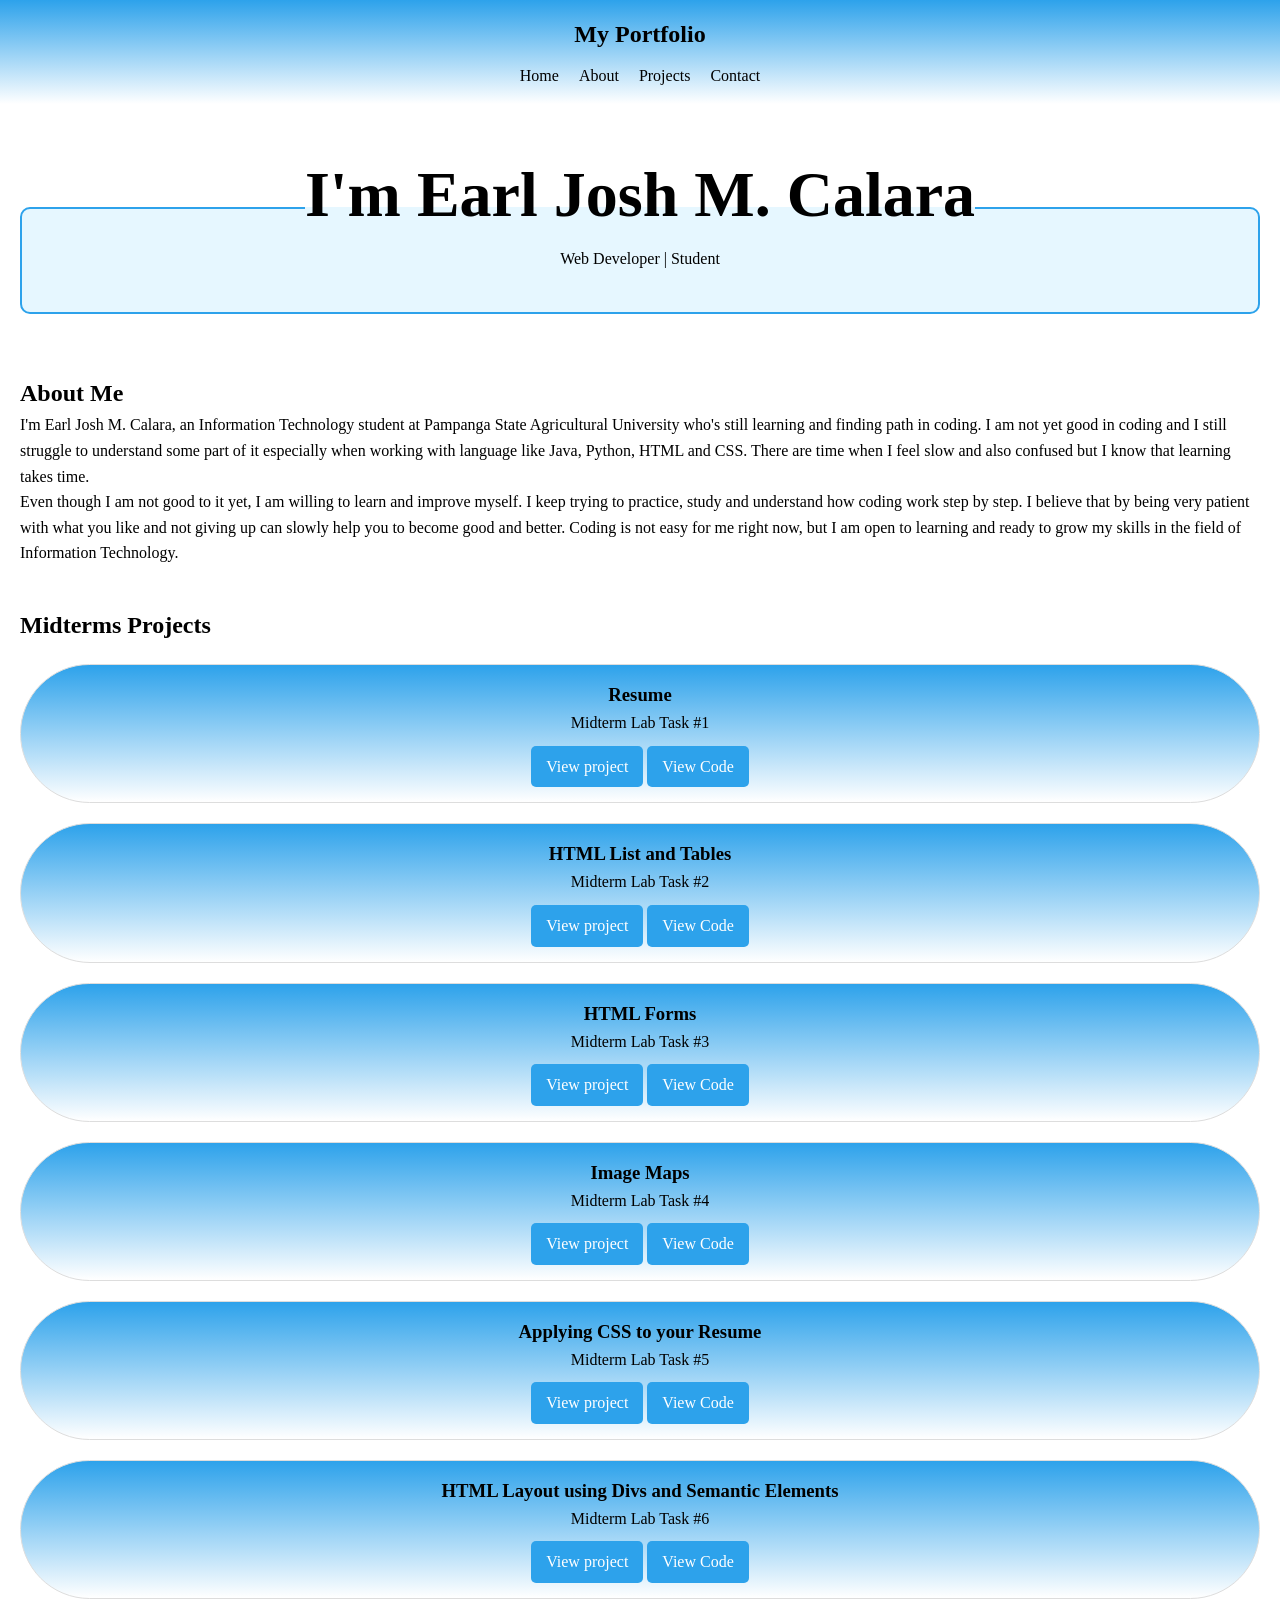
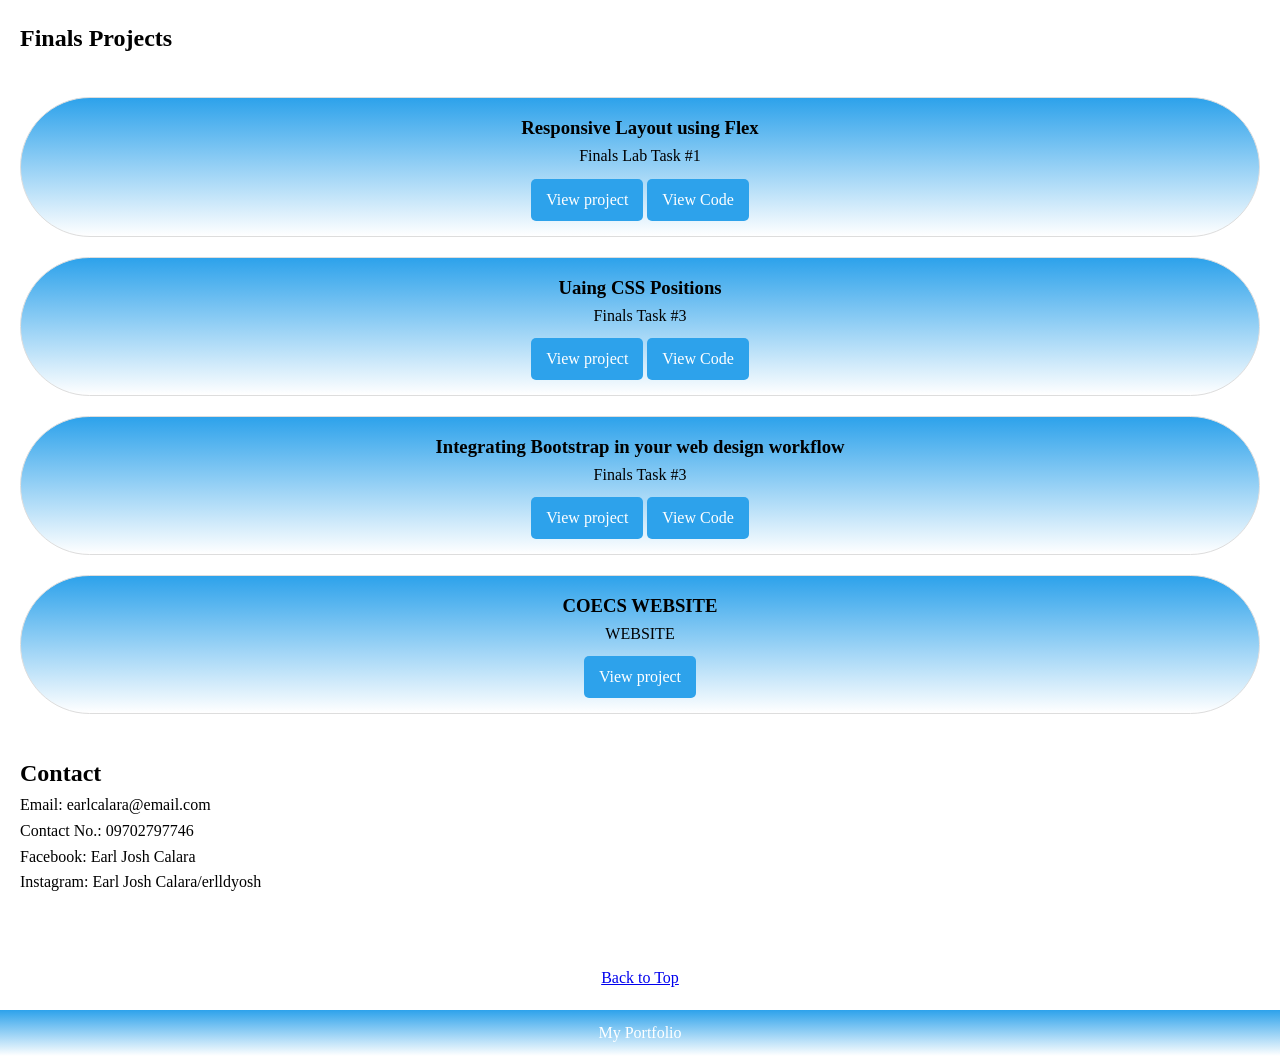
<file: index.html>
<!DOCTYPE html>
<html lang="en">
<head>
  <meta charset="UTF-8">
  <meta name="viewport" content="width=device-width, initial-scale=1.0">
  <title>My Portfolio</title>
  <style>
    * {
      margin: 0;
      padding: 0;
      box-sizing: border-box;
      font-family: 'Times New Roman', Times, serif;
    }
    body {
      line-height: 1.6;
    } 
      header {
          
  background: linear-gradient(#2da2eb, white);
  color: #000000;
  padding: 15px;
  text-align: center;
  position: sticky;
  top: 0;
  z-index: 1000;
        
      }     
    a:hover{
      background-color: #2da2eb;
    }
    nav {
      display: flex;
      justify-content: center;
      gap: 20px;
      margin-top: 10px;
    }

    nav a {
      color: #000000;
      text-decoration: none;
    }

    .container {
      padding: 20px;
    }

    .about {
      text-align: center;
      padding: 40px 20px;
      background:#fff;
      
    }
  fieldset {
  background-color: #e6f7ff; 
  border: 2px solid #2da2eb; 
  padding: 20px;
  border-radius: 10px;
}
    

    .about h1 {
      font-size: 4rem;
    }

    .projects {
      display: flex;
      flex-direction:column;
      grid-template-columns: repeat(auto-fit, minmax(250px, 1fr));
      gap: 20px;
      margin-top: 20px;
    }

    .task {
      border: 1px solid #ddd;
      padding: 15px;
      border-radius: 200px;
      text-align: center;
      background:linear-gradient(#2da2eb,white);
    }
    .btn {
      display: inline-block;
      margin-top: 10px;
      padding: 8px 15px;
      background-color: #2da2eb;
      color: white;
      text-decoration: none;
      border-radius: 5px;
      transition: 0.3s;
      
    }   
   
    footer {
      background: linear-gradient(#2da2eb,white);
      color: #fff;
      text-align: center;
      padding: 10px;
      margin-top: 20px;
    }

   
  </style>
</head>
<body>
   

  <header>
    <h2>My Portfolio</h2>
    <nav>
      <a href="#">Home</a>
      <a href="#about">About</a>
      <a href="#projects">Projects</a>
      <a href="#contact">Contact</a>
    </nav>
   
  </header>

  <section class="about">
  
    <fieldset><legend>
    <h1>I'm Earl Josh M. Calara</h1>
    <p>Web Developer | Student</p>
   </legend></fieldset>
  </section>

  <section id="about" class="container">
    <h2>About Me</h2>
    <p>I'm Earl Josh M. Calara, an Information Technology student at Pampanga State Agricultural University who's still learning and finding path in coding. I am not yet good in coding and I still struggle to understand some part of it especially when working with language like Java, Python, HTML and CSS. There are time when I feel slow and also confused but I know that learning takes time.</p>
    <p>Even though I am not good to it yet, I am willing to learn and improve myself. I keep trying to practice, study and understand how coding work step by step. I believe that by being very patient with what you like and not giving up can slowly help you to become good and better. Coding is not easy for me right now, but I am open to learning and ready to grow my skills in the field of Information Technology.</p>
  </section>

  <section id="projects" class="container">     
    <h2>Midterms Projects</h2>
    <div class="projects">
      
      <div class="task">
        <h3>Resume</h3>
        <p>Midterm Lab Task #1</p>
        <a href="firstresume.html" class="btn"> View project</a>
        <a href="https://pastebin.com/jcjEGsWd" class="btn"> View Code</a>
        
      </div>
      
      <div class="task">
        <h3>HTML List and Tables</h3>
        <p>Midterm Lab Task #2</p>
        <a href="ordered.html" class="btn"> View project</a>
        <a href="https://pastebin.com/zWja0r1t" class="btn"> View Code</a>
      </div>
      <div class="task">
        <h3>HTML Forms</h3>
        <p>Midterm Lab Task #3</p>
        <a href="midterm3.html" class="btn"> View project</a>
        <a href="https://pastebin.com/e2xhw5a8" class="btn"> View Code</a>
      </div>
      <div class="task">
        <h3>Image Maps</h3>
        <p>Midterm Lab Task #4</p>
        <a href="development.html" class="btn"> View project</a>
         <a href="development.html" class="btn"> View Code</a>
        
      </div>
      <div class="task">
        <h3>Applying CSS to your Resume</h3>
        <p>Midterm Lab Task #5</p>
        <a href="html,css.html" class="btn"> View project</a>
        <a href="https://pastebin.com/Lx9Tjpkd" class="btn"> View Code</a>
      </div>
      
      <div class="task">
        <h3>HTML Layout using Divs and Semantic Elements</h3>
        <p>Midterm Lab Task #6</p>
        <a href="semantic.html" class="btn"> View project</a>
        <a href="https://pastebin.com/mHx8J4jP" class="btn"> View Code</a>
        
      </div>
       <h2>Finals Projects</h2>
    <div class="projects">
      
      <div class="task">
        <h3>Responsive Layout using Flex</h3>
        <p>Finals Lab Task #1</p>
        <a href="plex.html" class="btn"> View project</a>
         <a href="https://pastebin.com/RvvCV4GU" class="btn"> View Code</a>
      </div>
         <div class="task">
        <h3>Uaing CSS Positions</h3>
        <p>Finals Task #3</p>
        <a href="finals task2.html" class="btn"> View project</a>
        <a href="https://pastebin.com/3TeDvzPX" class="btn"> View Code</a>
        
      </div>
        <div class="task">
        <h3>Integrating Bootstrap in your web design workflow</h3>
        <p>Finals Task #3</p>
        <a href="finals task3.html" class="btn"> View project</a>
         <a href="https://pastebin.com/UZpVxNYR" class="btn"> View Code</a>
        
      </div>
       <div class="task">
        <h3>COECS WEBSITE</h3>
        <p>WEBSITE</p>
        <a href="https://earlcalara-sketch.github.io/coecs-web/?fbclid=IwY2xjawRwsTRleHRuA2FlbQIxMQBzcnRjBmFwcF9pZAwzNTA2ODU1MzE3MjgAAR7AIPYctpADVa5cQfH96vna5HHeRXROHVK1Vk-9kcnyzmGRB_sQ06EpwLsFww_aem_4AXfRAFGKpEX2BFmnstPGw" class="btn"> View project</a>
        
      </div>
       
       
    </div>
  </section>

  <section id="contact" class="container">
    <h2>Contact</h2>
    <p>Email: earlcalara@email.com</p>
    <p>Contact No.: 09702797746</p>
    <p>Facebook: Earl Josh Calara</p>
    <p>Instagram: Earl Josh Calara/erlldyosh</p>
  </section>
  
  <div style="text-align: center; margin-top: 50px;">
        <a href="#top" id="back-to-top">Back to Top</a>
    </div>

  <footer>
    <p>My Portfolio</p>
  </footer>

</body>
</html>
</file>
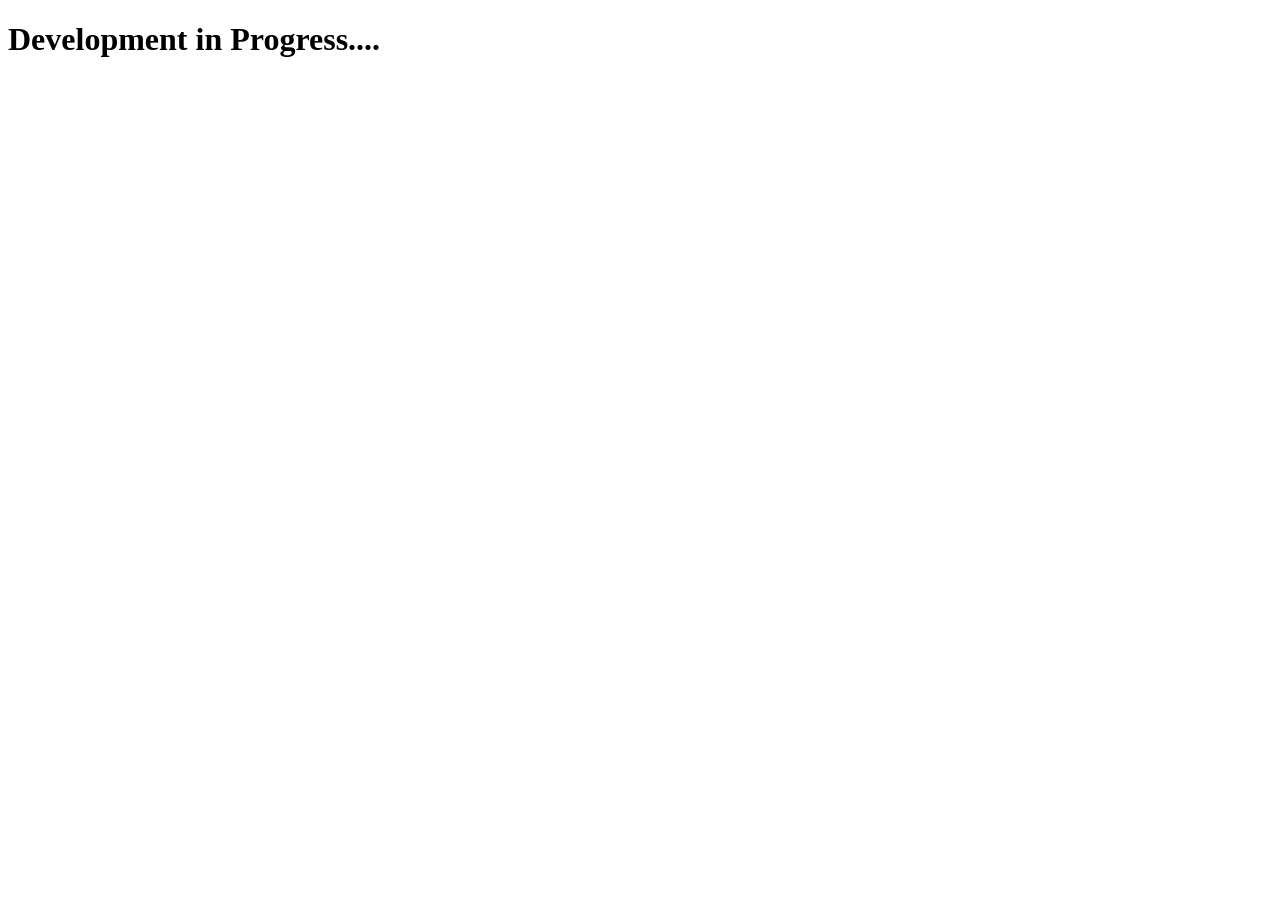
<file: development.html>
<!DOCTYPE html>

<html>
<head>
  <meta http-equiv="CONTENT-TYPE" content="text/html; charset=UTF-8">
  <title>Hello, World!</title>
</head>
<body>
  <h1>
    Development in Progress....
  </h1>
</body>
</html>
</file>
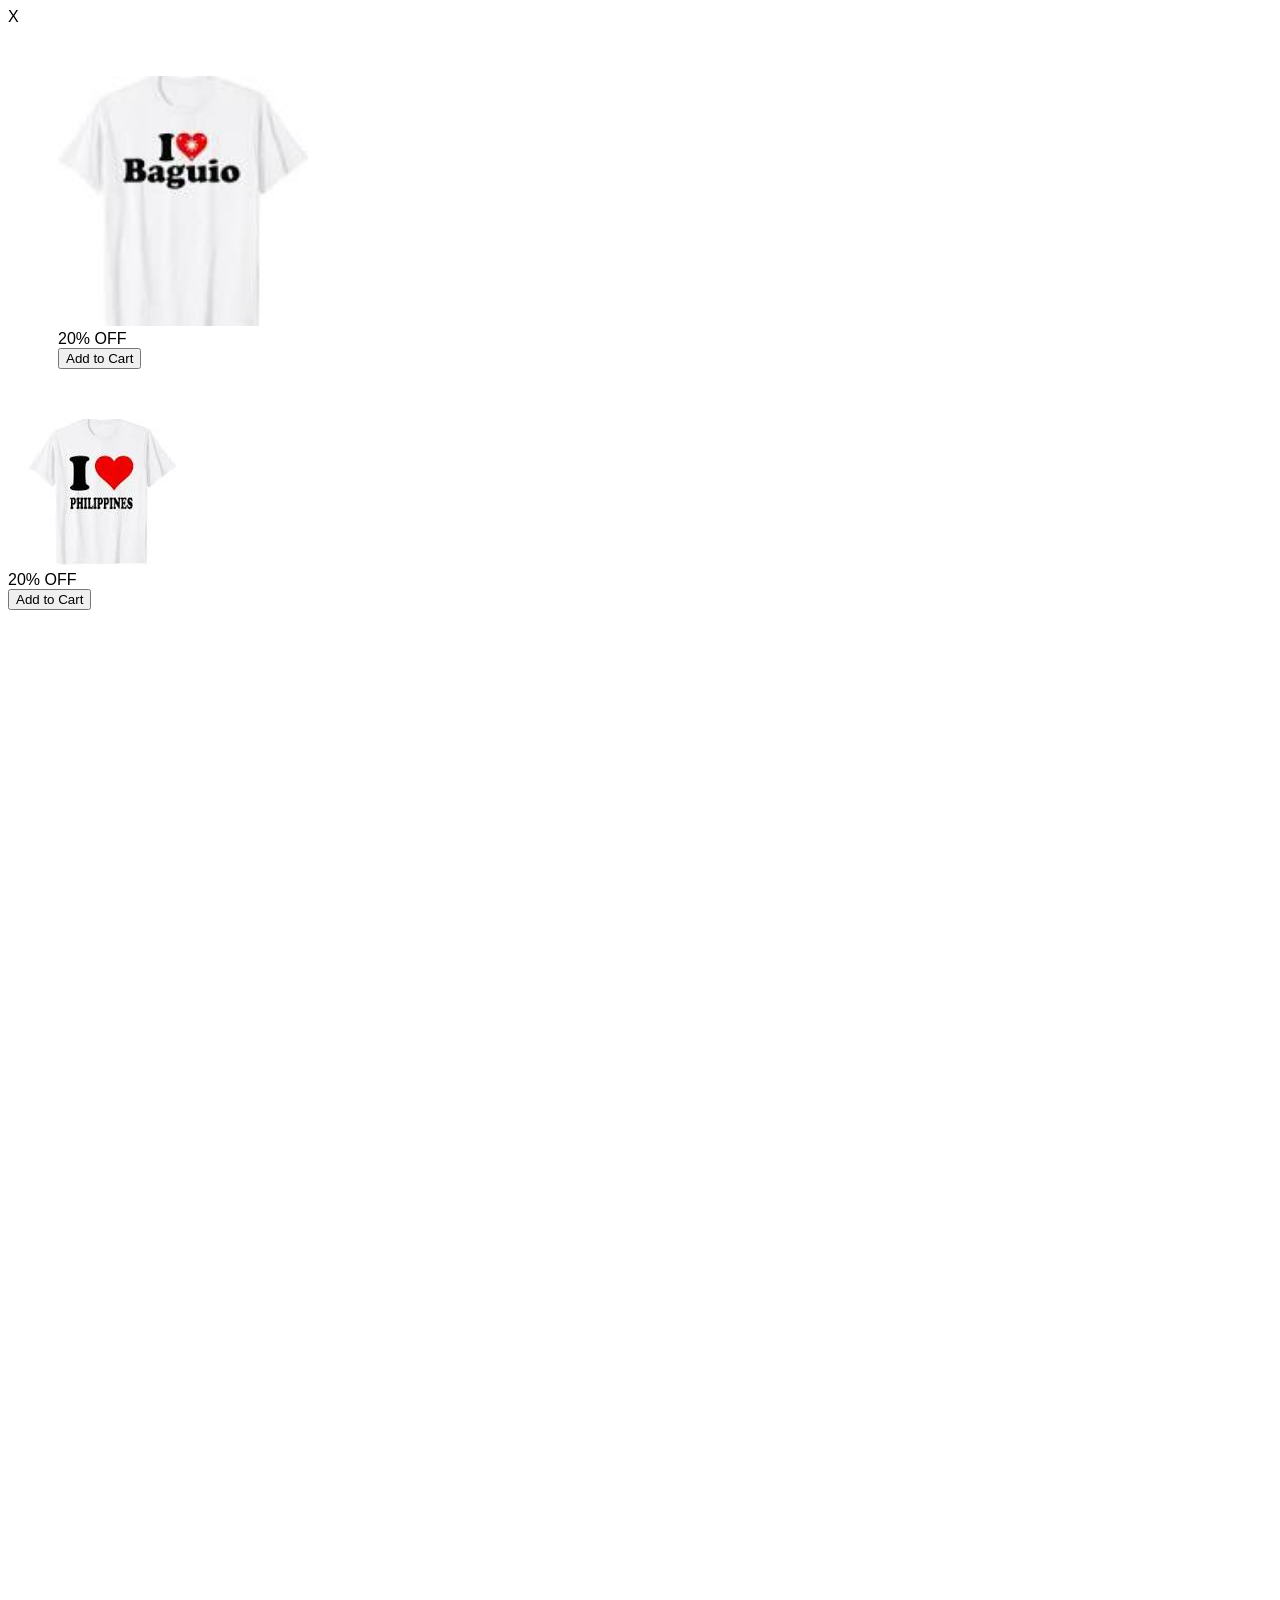
<file: finals task2.html>
<!DOCTYPE html>
<html>
<head>
  <title>shopee</title>
  <style>
    Body {
      Height: 3000px;
      Font-family: Arial;
    }


    .close-btn {
      Position: absolute;
      Top: 10px;
      Right: 10px;
      Background: black;
      Color: white;
      Width: 30px;
      Height: 30px;
      Text-align: center;
      Line-height: 30px;
      Border-radius: 50%;
    }

  
    .fixed-box {
      Position: fixed;
      Bottom: 20px;
      Right: 20px;
      Width: 320px;
      Height: 180px;
      Background: gray;
    }


    .product {
      Position: relative;
      Display: inline-block;
      Margin: 50px;
    }

    .product img {
      Width: 250px;
      Height: 250px;
    }

 
    .discount {
      Position: absolute;
      Top: 10px;
      Right: 10px;
      Background: black;
      Color: white;
      Padding: 5px;
      Font-size: 12px;
    }

   
    .cart-btn {
      Position: absolute;
      Bottom: 10px;
      Left: 50%;
      Transform: translateX(-50%);
      Padding: 5px 10px;
    }

  </style>
</head>
<body>


  <div class=”close-btn”>X</div>


  <div class=”fixed-box”></div>


  <div class="product">
    <img src="bg.jpg"  alt=”shirt”>
    <div class=”discount”>20% OFF</div>
     <button class=”cart-btn”>Add to Cart</button>
  </div>


  <div class=”product”>
    <img src="ph.jpg" alt=”shirt”>
    <div class=”discount”>20% OFF</div>
    <button class=”cart-btn”>Add to Cart</button>
  </div>

</body>
</html>
</file>
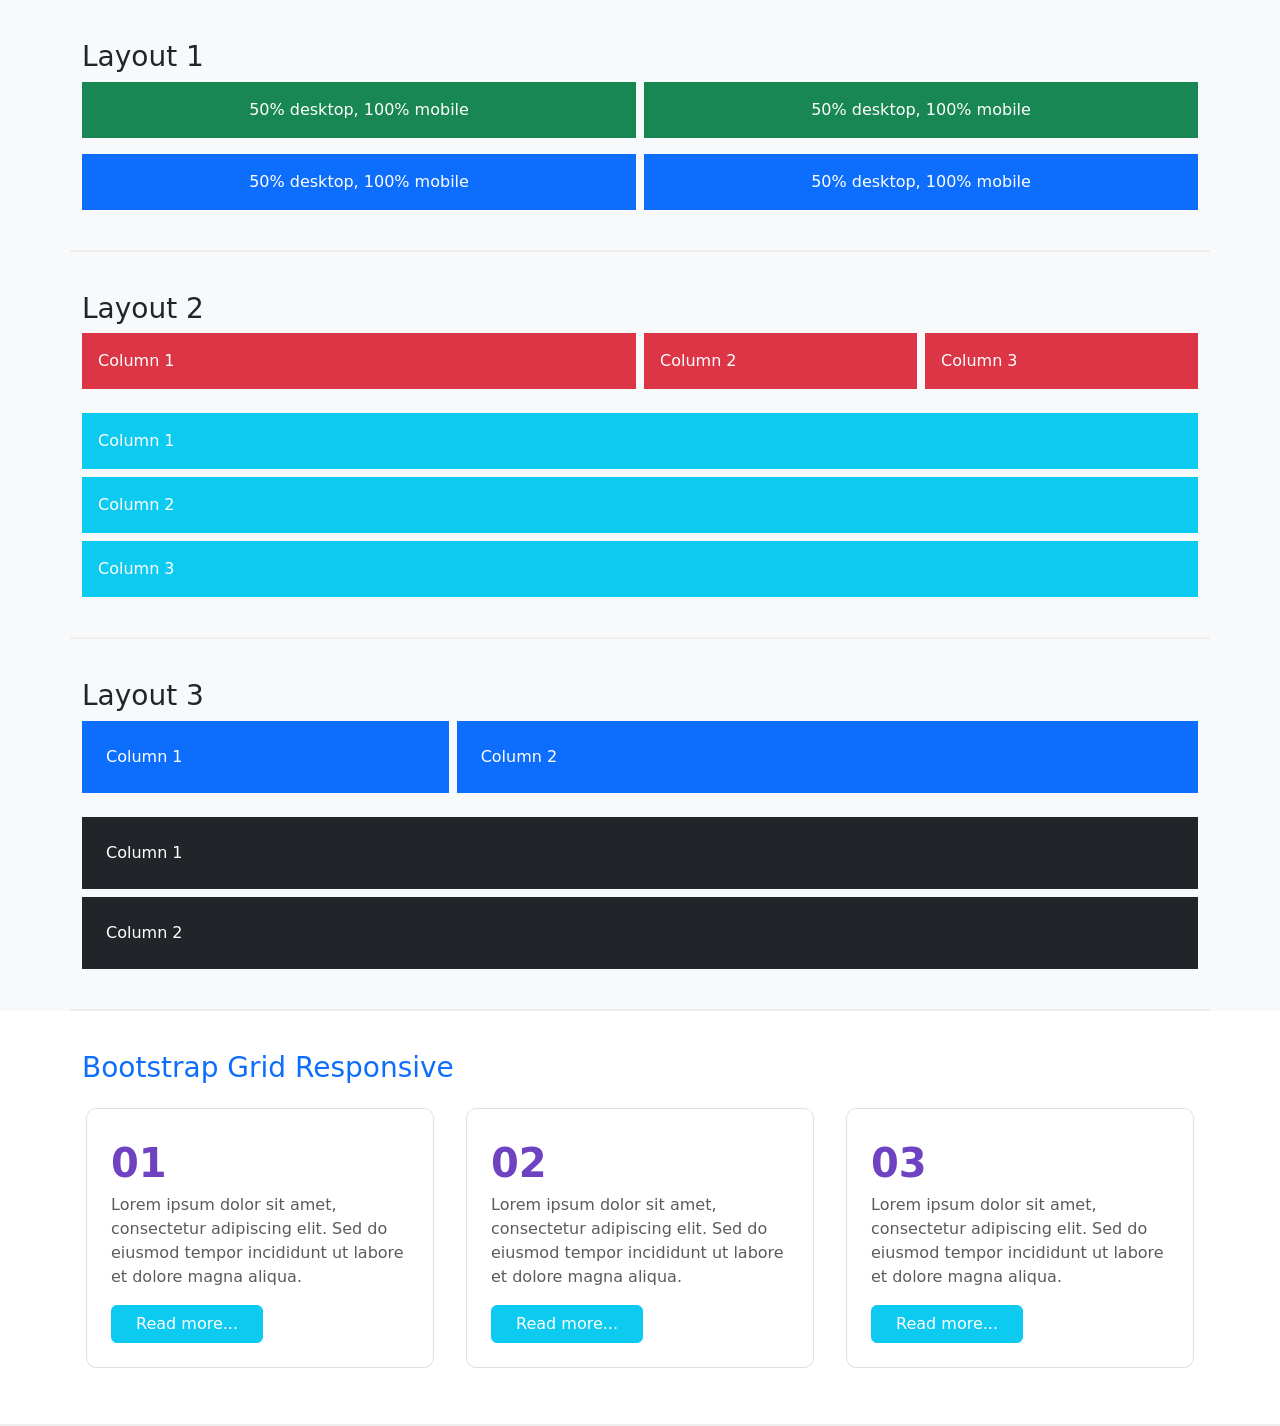
<file: finals task3.html>
<!DOCTYPE html>
<html lang="en">
<head>
    <meta charset="UTF-8">
    <meta name="viewport" content="width=device-width, initial-scale=1.0">
    <title>bootstrap</title>
    <link href="https://cdn.jsdelivr.net/npm/bootstrap@5.3.0/dist/css/bootstrap.min.css" rel="stylesheet">
    <style>
       
        .custom-card {
            border: 1px solid #e0e0e0;
            border-radius: 10px;
            background-color: #fff;
            transition: 0.3s;
        }
        .custom-card:hover {
            box-shadow: 0 4px 15px rgba(0,0,0,0.1);
        }
        .card-number {
            font-weight: bold;
            color: #6f42c1;
            font-size: 2.5rem;
        }
        /* Spacing for sections */
        section {
            padding: 40px 0;
            border-bottom: 2px solid #eee;
        }
    </style>
</head>
<body class="bg-light">

    <section class="container">
        <h3>Layout 1</h3>
        <div class="row g-2">
            <div class="col-12 col-md-6"><div class="p-3 bg-success text-white text-center">50% desktop, 100% mobile</div></div>
            <div class="col-12 col-md-6"><div class="p-3 bg-success text-white text-center">50% desktop, 100% mobile</div></div>
        </div>
        <div class="row g-2 mt-2">
            <div class="col-12 col-md-6"><div class="p-3 bg-primary text-white text-center">50% desktop, 100% mobile</div></div>
            <div class="col-12 col-md-6"><div class="p-3 bg-primary text-white text-center">50% desktop, 100% mobile</div></div>
        </div>
    </section>

    <section class="container">
        <h3>Layout 2</h3>
        <div class="row g-2 mb-4">
            <div class="col-12 col-md-6"><div class="p-3 bg-danger text-white">Column 1</div></div>
            <div class="col-12 col-md-3"><div class="p-3 bg-danger text-white">Column 2</div></div>
            <div class="col-12 col-md-3"><div class="p-3 bg-danger text-white">Column 3</div></div>
        </div>
        <div class="row g-2">
            <div class="col-12"><div class="p-3 bg-info text-white">Column 1</div></div>
            <div class="col-12"><div class="p-3 bg-info text-white">Column 2</div></div>
            <div class="col-12"><div class="p-3 bg-info text-white">Column 3</div></div>
        </div>
    </section>

    <section class="container">
        <h3>Layout 3</h3>
        <div class="row g-2 mb-4">
            <div class="col-12 col-md-4"><div class="p-4 bg-primary text-white">Column 1</div></div>
            <div class="col-12 col-md-8"><div class="p-4 bg-primary text-white">Column 2</div></div>
        </div>
        <div class="row g-2">
            <div class="col-12"><div class="p-4 bg-dark text-white">Column 1</div></div>
            <div class="col-12"><div class="p-4 bg-dark text-white">Column 2</div></div>
        </div>
    </section>

    <section class="container-fluid bg-white">
        <div class="container">
            <h3 class="text-primary">Bootstrap Grid Responsive</h3>
            <div class="row">
                <div class="col-12 col-md-6 col-lg-4 p-3">
                    <div class="custom-card p-4">
                        <div class="card-number">01</div>
                        <p class="text-muted">Lorem ipsum dolor sit amet, consectetur adipiscing elit. Sed do eiusmod tempor incididunt ut labore et dolore magna aliqua.</p>
                        <button class="btn btn-info text-white px-4">Read more...</button>
                    </div>
                </div>
                <div class="col-12 col-md-6 col-lg-4 p-3">
                    <div class="custom-card p-4">
                        <div class="card-number">02</div>
                        <p class="text-muted">Lorem ipsum dolor sit amet, consectetur adipiscing elit. Sed do eiusmod tempor incididunt ut labore et dolore magna aliqua.</p>
                        <button class="btn btn-info text-white px-4">Read more...</button>
                    </div>
                </div>
                <div class="col-12 col-md-6 col-lg-4 p-3">
                    <div class="custom-card p-4">
                        <div class="card-number">03</div>
                        <p class="text-muted">Lorem ipsum dolor sit amet, consectetur adipiscing elit. Sed do eiusmod tempor incididunt ut labore et dolore magna aliqua.</p>
                        <button class="btn btn-info text-white px-4">Read more...</button>
                    </div>
                </div>
            </div>
        </div>
    </section>

    <script src="https://cdn.jsdelivr.net/npm/bootstrap@5.3.0/dist/js/bootstrap.bundle.min.js"></script>
</body>
</html>
</file>
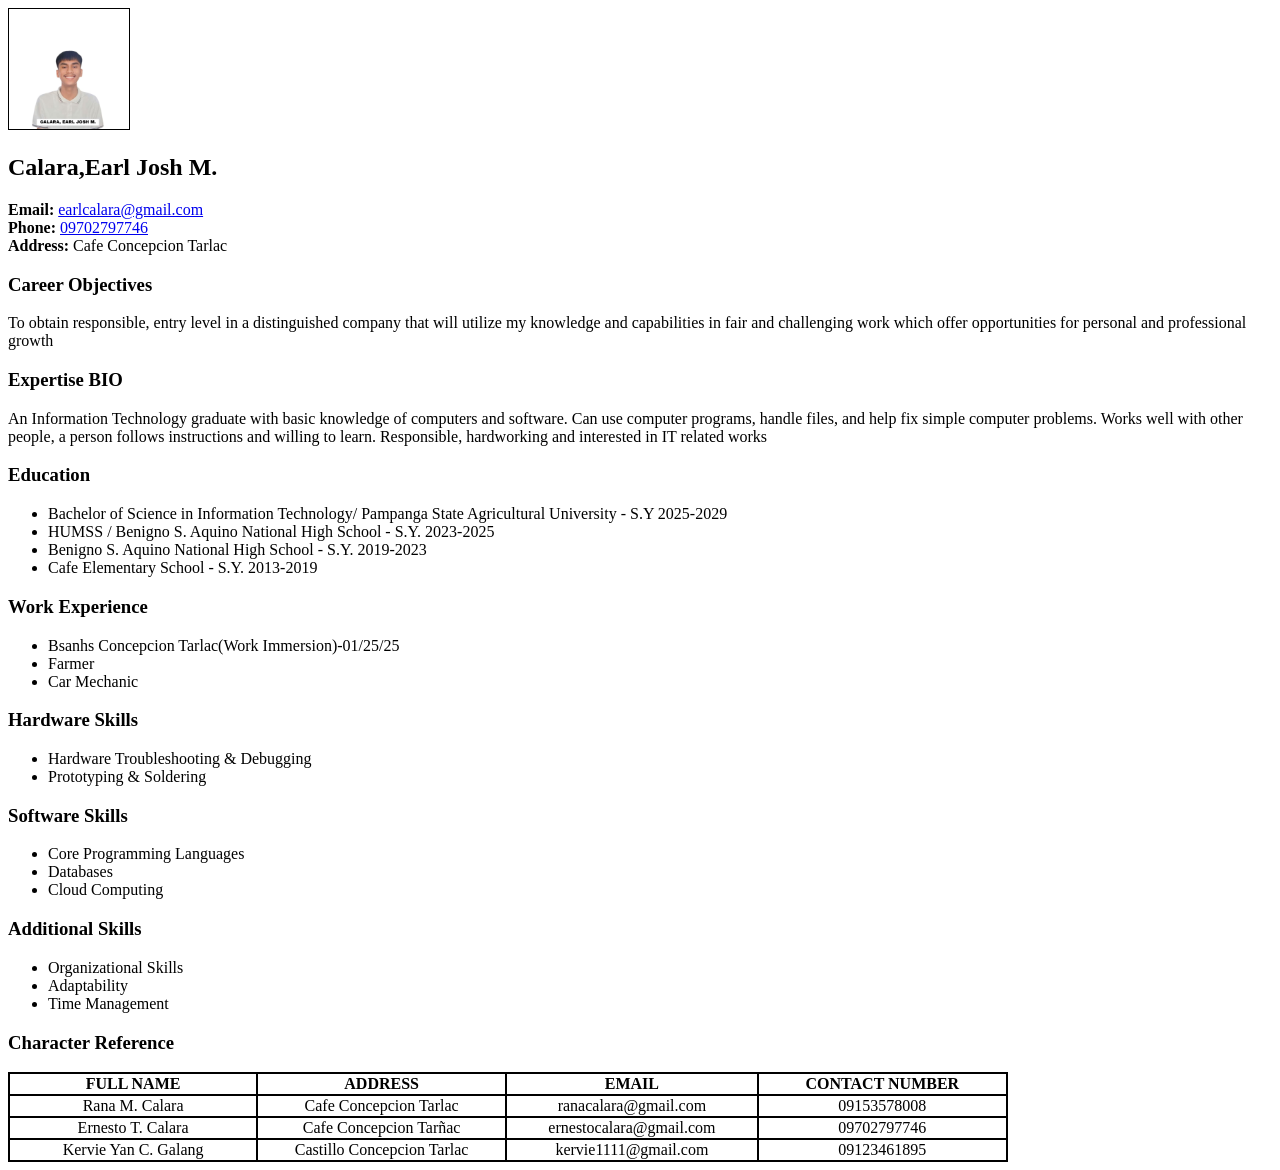
<file: firstresume.html>
<!DOCTYPE html>
<!DOCTYPE html>
<html lang="en">
<head>
    <meta charset="UTF-8">
    <meta name="viewport" content="width=device-width, initial-scale=1.0">
    <title>Resume</title>
</head>
<body>
    <img src="pogitwo.png" width = "120px" height="120px" style="border: 1px solid black;">

<h2>Calara,Earl Josh M.</h2>
    <p>
        <b>Email: </b><a href="earlcalara@gmail.com">earlcalara@gmail.com</a><br>
        <b>Phone: </b><a href="tel: 09702797746">09702797746</a><br>
        <b>Address: </b>Cafe Concepcion Tarlac<br>
    </p>

<h3><b>Career Objectives</b></h3>
    <p>To obtain responsible, entry level in a distinguished company that will utilize my knowledge and capabilities in fair and challenging work which offer opportunities for personal and professional growth</p>
<h3><b>Expertise BIO</b></h3>
    <p>An Information Technology graduate with basic knowledge of computers and software. Can use computer programs, handle files, and help fix simple computer problems. Works well with other people, a person follows instructions and willing to learn. Responsible, hardworking and interested in IT related works</p>
<h3><b>Education</b></h3>
<ul type = disc>
    <li>Bachelor of Science in Information Technology/ Pampanga State Agricultural University - S.Y 2025-2029</li>
    <li>HUMSS / Benigno S. Aquino National High School - S.Y. 2023-2025</li>
    <li>Benigno S. Aquino National High School - S.Y. 2019-2023</li>
    <li>Cafe Elementary School - S.Y. 2013-2019</li>   
</ul>

<h3><b>Work Experience</b></h3>

<ul type = disc>
           <li>Bsanhs Concepcion Tarlac(Work Immersion)-01/25/25</li>
        <li>Farmer</li>
        <li>Car Mechanic</li>
</ul>

<h3><b>Hardware Skills</b></h3>
    <ul type = disc>
              <li>Hardware Troubleshooting & Debugging</li>
        <li>Prototyping & Soldering</li>
    </ul>

<h3><b>Software Skills</b></h3>
<ul type = disc>
           <li>Core Programming Languages</li>
    <li>Databases</li>
    <li>Cloud Computing</li>
</ul>

<h3><b>Additional Skills</b></h3>
<ul type = disc>
         <li>Organizational Skills</li>
    <li>Adaptability</li>
    <li>Time Management</li>
</ul>
<h3><b>Character Reference</b></h3>
<table bgcolor="black" width="1000">
    <tr bgcolor="white">
        <th width="250">FULL NAME</th>
        <th width="250">ADDRESS</th>
        <th width="250">EMAIL</th>
        <th width="250">CONTACT NUMBER</th>
    </tr>
    <tr bgcolor="white" align="center">
                <td>Rana M. Calara</td>
        <td>Cafe Concepcion Tarlac</td>
        <td>ranacalara@gmail.com</td>
        <td>09153578008</td> 
    </tr>
    <tr bgcolor="white" align="center">
                 <td>Ernesto T. Calara</td>
        <td>Cafe Concepcion Tarñac</td>
        <td>ernestocalara@gmail.com</td>
        <td>09702797746</td> 
    </tr>
    <tr bgcolor="white" align="center">
            <td>Kervie Yan C. Galang</td>
        <td>Castillo Concepcion Tarlac</td>
        <td>kervie1111@gmail.com</td>
        <td>09123461895</td> 
    </tr>
    
</table>
</body>
</html>
</body>
</html>
</file>
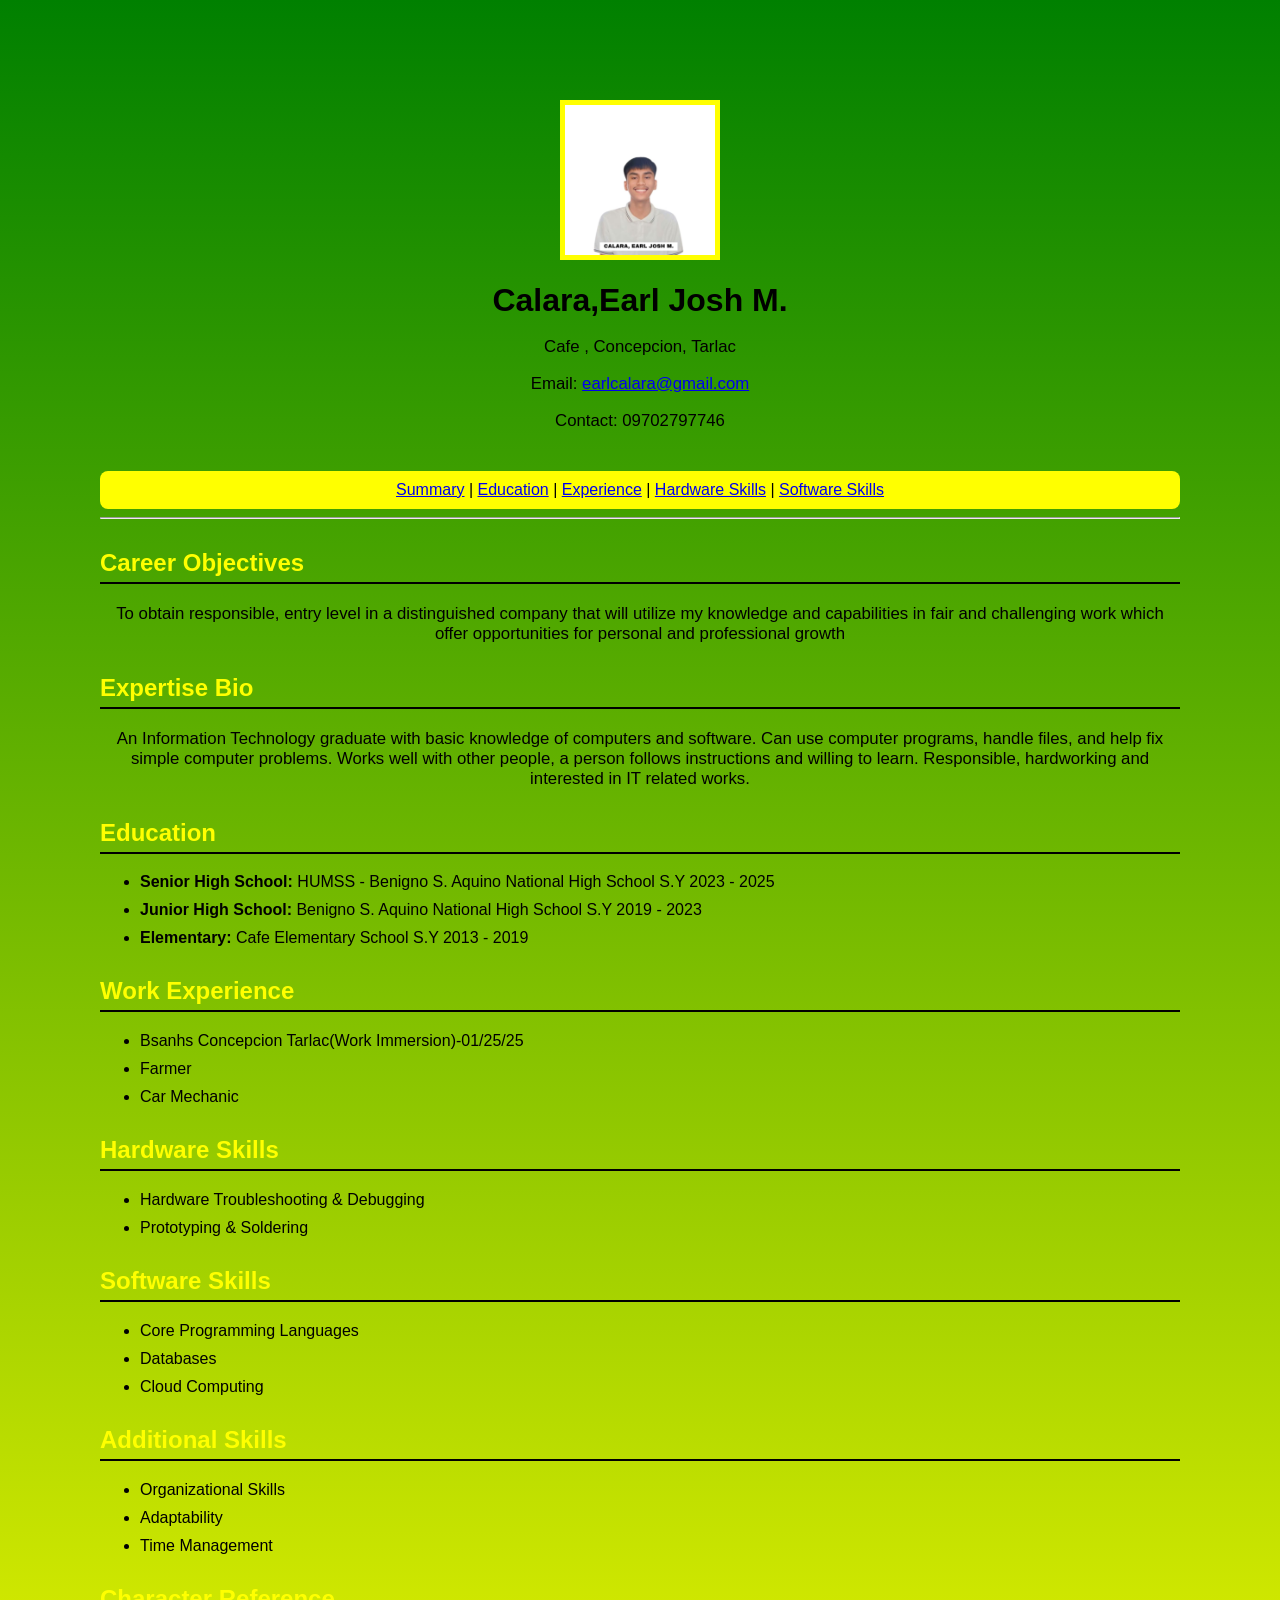
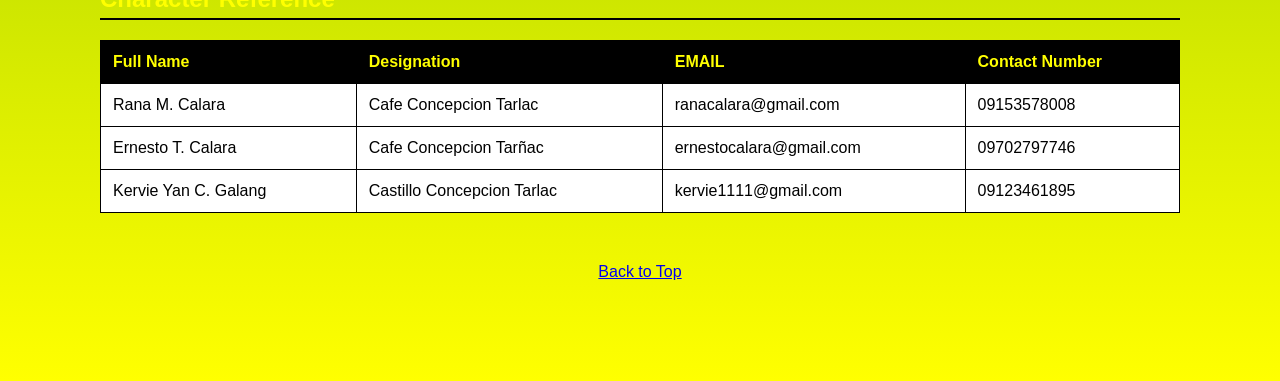
<file: html,css.html>
<!DOCTYPE html>
<html lang="en">
<head>
    <meta charset="UTF-8">
    <title>Resume1</title>
    <style>
        body {
            background:linear-gradient(green,yellow);
            margin: 100px;            
            font-family: 'Segoe UI', Tahoma, Geneva, Verdana, sans-serif;
            color: black;
        }

      
        .resume-heading {
            color: yellow;
            border-bottom: 2px solid black;
            padding-bottom: 5px;
            margin-top: 30px;
        }

       
        #contact-info {
            text-align: center;
            line-height: 1.2;
            margin-bottom: 40px;
        }

       
        p {
            text-align: center;
            font-size: 1.05rem;
          
        }
        li {
            margin-bottom: 10px;
        }

      
        #reference-table {
            width: 100%;
            border-collapse: collapse;
            margin-top: 20px;
            background-color: white;
        }
        #reference-table th, #reference-table td {
            border: 1px solid black;
            padding: 12px;
            text-align: left;
        }
        #reference-table th {
            background-color: black;
            color: yellow;
       
       
      
      
        }
       
    
        a:active { color: blue; }

       
        .nav-menu {
            text-align: center;
            margin-bottom: 20px black;
            padding: 10px;
            background: yellow;
            border-radius: 8px;
        }
    </style>
</head>
<body id="top"> <div style="text-align: center;">
        <img src="pogitwo.png"
             style="border: 5px solid yellow; display: block; margin: 0 auto; width: 150px; height: 150px; object-fit: cover;"
             alt="Calara,Earl Josh M.">
    </div>

    <div id="contact-info">
        <h1 style="margin-bottom: 5px;">Calara,Earl Josh M.</h1>
        <p>Cafe , Concepcion, Tarlac</p>
        <p>Email: <a href="earlcalara@gmail.com">earlcalara@gmail.com</a></p>
        <p>Contact: 09702797746</p>
    </div>

    <div class="nav-menu">
        <a href="#summary">Summary</a> |
        <a href="#education">Education</a> |
        <a href="#experience">Experience</a> |
        <a href="#hardware">Hardware Skills</a> |
        <a href="#software">Software Skills</a>
    </div>

    <hr>

    <h2 id="summary" class="resume-heading">Career Objectives</h2>
    <p>To obtain responsible, entry level in a distinguished company that will utilize my knowledge and capabilities in fair and challenging work which offer opportunities for personal and professional growth</p>
    <h2 id="experience" class="resume-heading">Expertise Bio</h2>
    <p>An Information Technology graduate with basic knowledge of computers and software. Can use computer programs, handle files, and help fix simple computer problems. Works well with other people, a person follows instructions and willing to learn. Responsible, hardworking and interested in IT related works.</p>

    <h2 id="education" class="resume-heading">Education</h2>
    <ul>
        <li><strong>Senior High School:</strong> HUMSS - Benigno S. Aquino National High School S.Y 2023 - 2025</li>
        <li><strong>Junior High School:</strong> Benigno S. Aquino National High School S.Y 2019 - 2023</li>
        <li><strong>Elementary:</strong> Cafe Elementary School S.Y 2013 - 2019</li>
    </ul> 

    <h2 class="resume-heading">Work Experience</h2>
    <ul>
        <li>Bsanhs Concepcion Tarlac(Work Immersion)-01/25/25</li>
        <li>Farmer</li>
        <li>Car Mechanic</li>
    </ul>

    <h2 id="hardware" class="resume-heading">Hardware Skills</h2>
    <ul>
       <li>Hardware Troubleshooting & Debugging</li>
        <li>Prototyping & Soldering</li>
    </ul>

    <h2 id ="software" class="resume-heading">Software Skills</h2>
    <ul>
        <li>Core Programming Languages</li>
    <li>Databases</li>
    <li>Cloud Computing</li>
    </ul>

    <h2 class="resume-heading">Additional Skills</h2>
    <ul>
      <li>Organizational Skills</li>
    <li>Adaptability</li>
    <li>Time Management</li>
    </ul>

    <h2 class="resume-heading">Character Reference</h2>
    <table id="reference-table">
        <thead>
            <tr>
                <th>Full Name</th>
                <th>Designation</th>
                <th>EMAIL</th>
                <th>Contact Number</th>
            </tr>
        </thead>
        <tbody>
            <tr>
              <td>Rana M. Calara</td>
        <td>Cafe Concepcion Tarlac</td>
        <td>ranacalara@gmail.com</td>
        <td>09153578008</td> 
            </tr>
            <tr>
              <td>Ernesto T. Calara</td>
        <td>Cafe Concepcion Tarñac</td>
        <td>ernestocalara@gmail.com</td>
        <td>09702797746</td> 
            </tr>
            <tr>
                <td>Kervie Yan C. Galang</td>
        <td>Castillo Concepcion Tarlac</td>
        <td>kervie1111@gmail.com</td>
        <td>09123461895</td> 
            </tr>
        </tbody>
    </table>

    <div style="text-align: center; margin-top: 50px;">
        <a href="#top" id="back-to-top">Back to Top</a>
    </div>

</body>
</html>
</file>
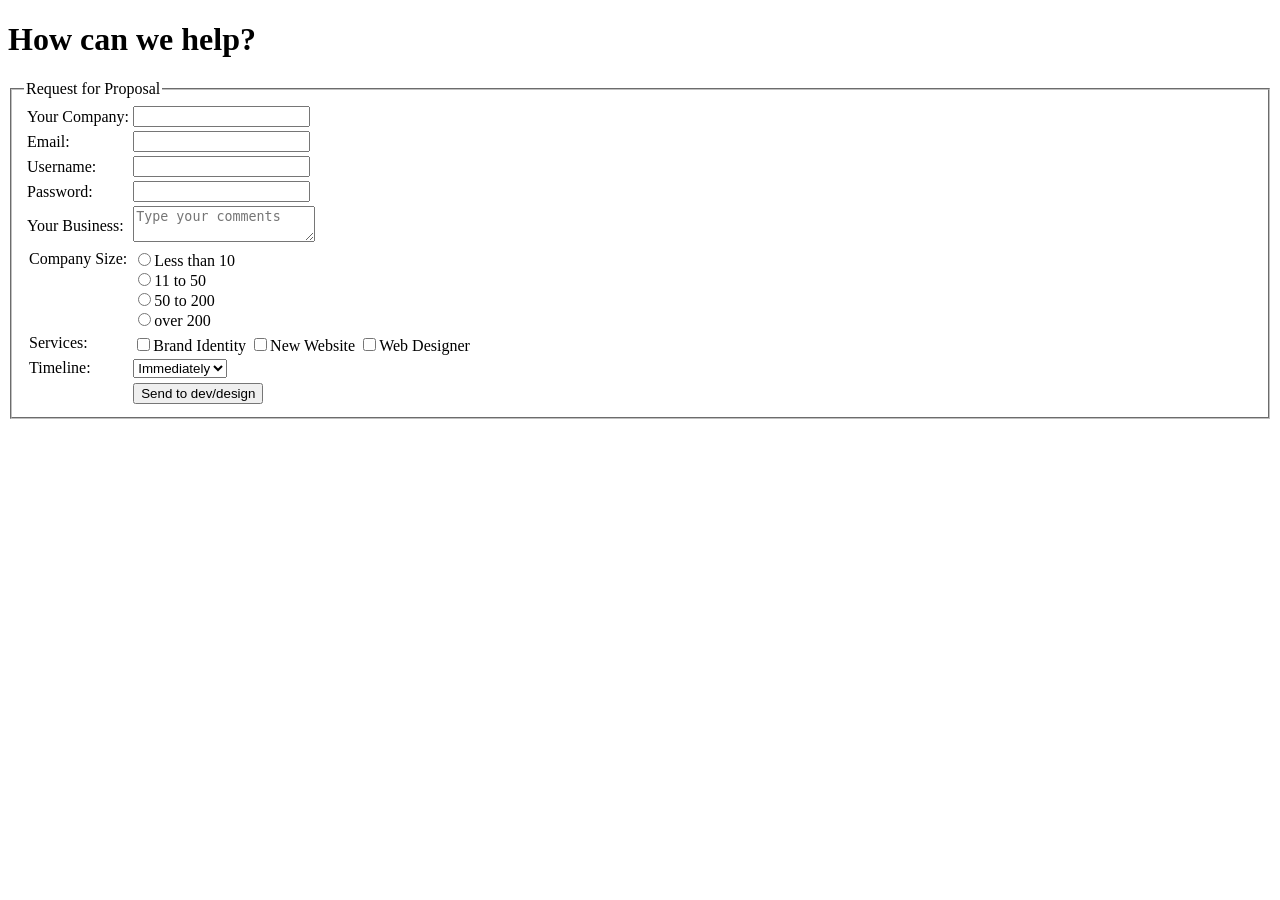
<file: midterm3.html>
<!DOCTYPE html>

<html>
<head>
  <meta http-equiv="CONTENT-TYPE" content="text/html; charset=UTF-8">
  <title>Demo Form</title>
</head>
<body>
  <h1 color>How can we help?</h1>
  <fieldset>
    <legend>Request for Proposal</legend>
    <table>
  <form action=""method="post"></form>
      
  <tr><td><label>Your Company:</label>
  <td><input type="text" id="In" size="20"></td>
  </td></tr>
      
  <tr><td><label>Email:</label>
  <td><input type="text" id="fn" size="20"></td>
  </td></tr>
  
  <tr><td><label>Username:</label>
  <td><input type="text" id="fn" size="20"></td>
  </td></tr>
  
  <tr><td><label>Password:</label>
  <td><input type="password" id="fn" size="20"></td> 
  </td></tr> 
      
  <tr><td><label>Your Business:</label>
  <td><textarea name="company" placeholder="Type your comments"></textarea></td> 
  </td></tr> 
      
    <tr><td valign="top"><option>Company Size:</option></td>
    <td>
    <input type="radio" name="size"value="less10">Less than 10<br>
    <input type="radio" name="size"value="11to50">11 to 50<br>
    <input type="radio" name="size"value="50to200">50 to 200<br>
    <input type="radio" name="size"value="over200">over 200<br>
    </td> 
    </tr> 
    
    <tr><td valign="top"><option>Services:</option></td>
    <td>
    <input type="checkbox" name="size"value="Brandidentity">Brand Identity
    <input type="checkbox" name="size"value="Newwebsite">New Website
    <input type="checkbox" name="size"value="50to200">Web Designer
    </td> 
    </tr>
      
    <tr><td valign="top"><option>Timeline:</option></td>
    <td>
      <select>
        <option>Immediately</option>
        <option>1-2 weeks</option>
        <option>3-6 weeks</option>
        <option>7-2 moths</option>
      </select>
    </td> 
    </tr>  
    
      <tr>
      <td>
      <td><button type="submit">Send to dev/design</button></td>
      </td>  
      </tr>
      
    </table>
  </fieldset>
</form>
</body>
</html>
</file>
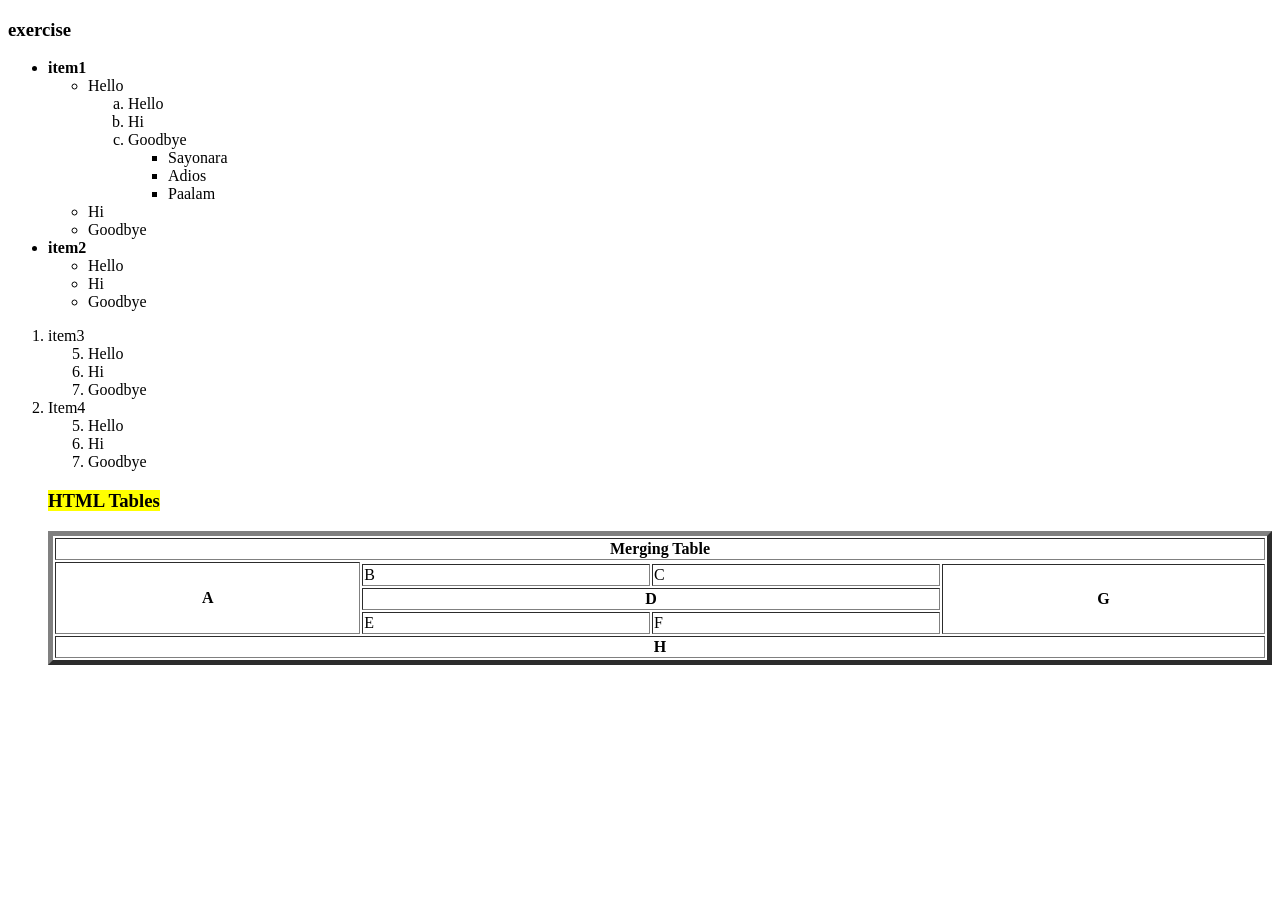
<file: ordered.html>
<!DOCTYPE html>

<html>
<head>
  <meta http-equiv="CONTENT-TYPE" content="text/html; charset=UTF-8">
  <title>unordered!</title>
</head>
<body>  
</body>
<h3>exercise</h3>
<ul>
  <li><b>item1</b></li>
<ul>
  <li>Hello</li>
  <ol type="a">
    <li>Hello</li> 
    <li>Hi</li>
    <li>Goodbye</li>
  <ul type ="square">
    <li>Sayonara</li>
    <li>Adios</li>
    <li>Paalam</li>
  </ul>
  </ul>
  <ul>
    <li>Hi</li>  
    <li>Goodbye</li>    
      </ul>
    <li><b>item2</b></li>
      <ul>
<li>Hello</li>
<li>Hi</li>
<li>Goodbye</li>
</ul>
 </li>
 </ul>
<ol>
  <li>item3
    <ol start="5">
      <li>Hello</li>
      <li>Hi</li>
      <li>Goodbye</li>
    </ol>
    
    <li>Item4
      <ol start="5">
        <li> Hello</li>
        <li>Hi</li>
        <li>Goodbye</li>
      </ol>
    </li>
    
    
    
    <h3><mark>HTML Tables</mark></h3>
    <table border="5" height="50%" width="100%">
      <th colspan="4">Merging Table</th>
      <tr>
        <th rowspan="4">A</th>
      </tr>
      <tr>
        <td>B</td>
        <td>C</td>
        <th rowspan="3">G</th>
      </tr>
      <tr><th colspan="2">D</th></tr>
      <tr>
        <td>E</td>
        <td>F</td>
      </tr>   
      <tr><th colspan="4">H</th></tr>
    </table>
</html>
</file>
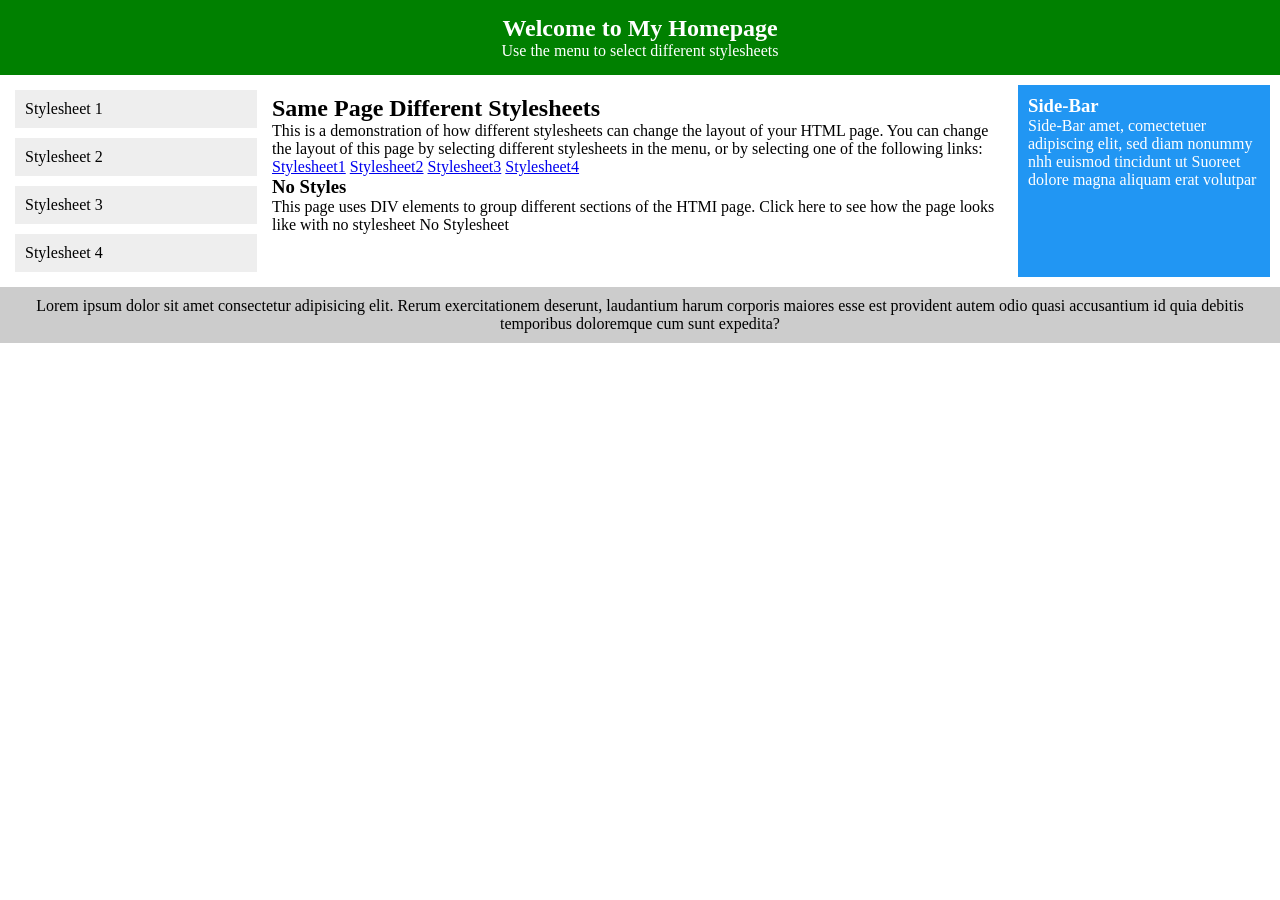
<file: plex.html>
<!DOCTYPE html>
<html>
<head>
  <title>flex</title>
  <link rel="stylesheet" href="style.css">
</head>

<body>

<header>
  <h2>Welcome to My Homepage</h2>
  <p>Use the menu to select different stylesheets</p>
</header>

<div class="container">

 
  <nav class="menu">
    <a href="#">Stylesheet 1</a>
    <a href="#">Stylesheet 2</a>
    <a href="#">Stylesheet 3</a>
    <a href="#">Stylesheet 4</a>
  </nav>


  <main class="content">
    <h2>Same Page Different Stylesheets</h2>
    <p>This is a demonstration of how different stylesheets can change the layout of your HTML page. You can change the layout of this page by selecting different stylesheets in the menu, or by selecting one of

the following links:</p>
    <p>
      <a href="a">Stylesheet1</a>
       <a href="a">Stylesheet2</a>
       <a href="a">Stylesheet3</a>
       <a href="a">Stylesheet4</a>
    </p>

    <h3>No Styles</h3>
    <p>This page uses DIV elements to group different sections of the HTMI page. Click here to see how the page looks like with no stylesheet No Stylesheet</p>
  </main>

 
  <aside class="sidebar">
    <h3>Side-Bar</h3>
    <p>Side-Bar

amet, comectetuer adipiscing elit, sed diam nonummy nhh euismod tincidunt ut Suoreet dolore magna aliquam erat volutpar</p>
  </aside>

</div>

<footer>
  <p>Lorem ipsum dolor sit amet consectetur adipisicing elit. Rerum exercitationem deserunt, laudantium harum corporis maiores esse est provident autem odio quasi accusantium id quia debitis temporibus doloremque cum sunt expedita?</p>
</footer>

</body>
</html>
</file>
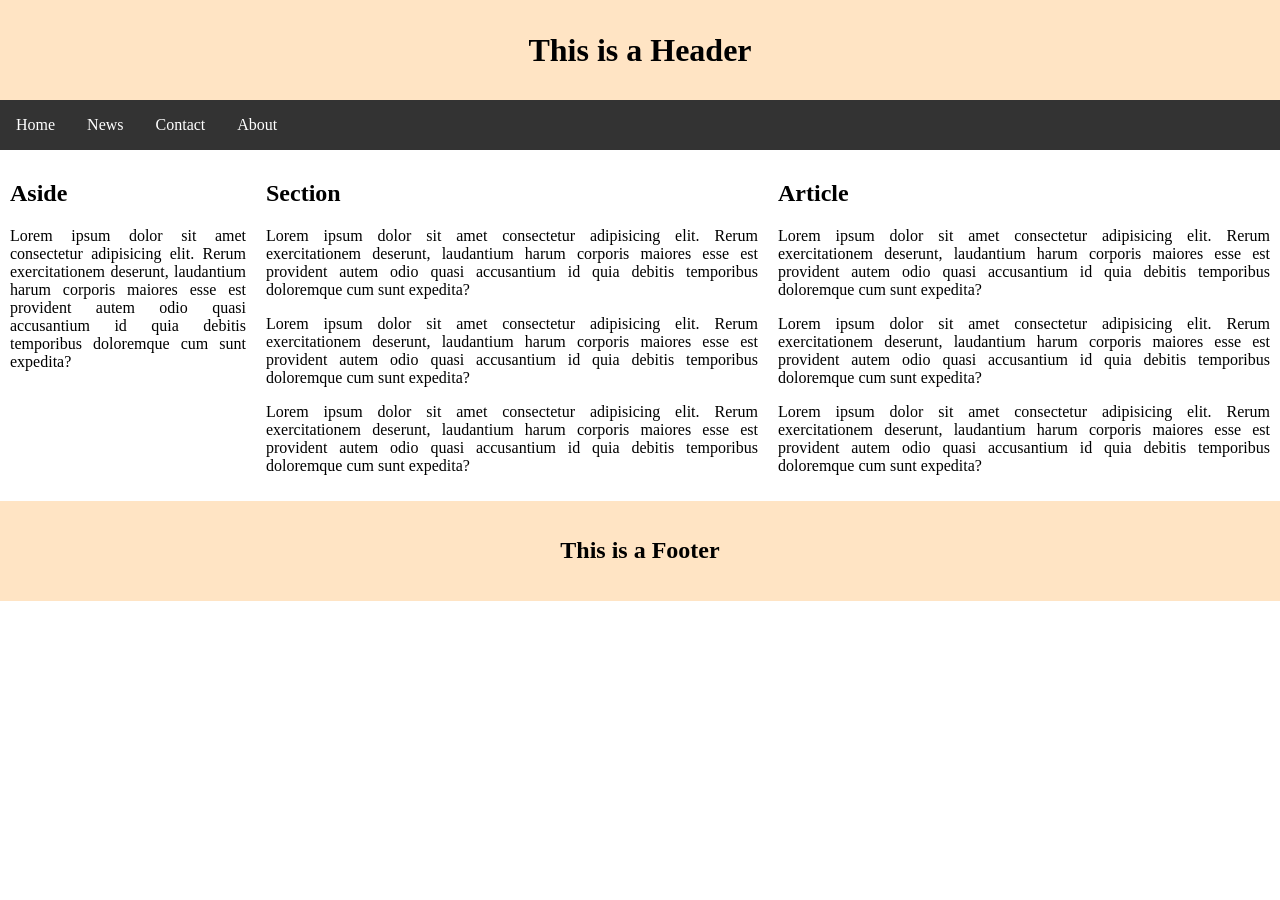
<file: semantic.html>
<!DOCTYPE html>
<html>

<head>
    <meta charset="UTF-8">
    <meta name="viewport" content="width=device-width, initial-scale=1.0">
    <style>
        * {
            box-sizing: border-box;
        }
        
        body {
            margin: 0;
        }
        
        header,
        footer {
            background-color: bisque;
            height: 100px;
            display: flex;
            align-items: center;
            justify-content: center
        }
        
        header h1 {
            text-align: center;
        }
        
        nav {
            background-color: grey;
            height: 50px;
        }
        
        main {
            background-color: rgb(97, 230, 8);
        }
        
        aside {
            background-color: white;
            width: 20%;
            float: left;
            margin: 0px;
            height: 300px;
            padding: 10px;
        }
        
        section,
        article {
            background-color: white;
            width: 40%;
            float: left;
            margin: 0px;
            height: auto;
            padding: 10px;
        }
        
        footer {
            background-color: bisque;
            height: 100px;
            clear: both;
            text-align: center;
        }
        
        p {
            text-align: justify;
        }
        
        ul {
            list-style-type: none;
            margin: 0;
            padding: 0;
            overflow: hidden;
            background-color: #333333;
        }
        
        li {
            float: left;
        }
        
        li a {
            display: block;
            color: white;
            text-align: center;
            padding: 16px;
            text-decoration: none;
        }
        
        li a:hover {
            background-color: green;
        }
        
        @media screen and (max-width:800px) {
            aside,
            section,
            article {
                width: 100%;
            }
        }
    </style>
</head>

<body>
    <header>
        <h1>This is a Header</h1>
    </header>   
    
    <nav>
        <ul>
            <li><a href="#home">Home</a></li>
            <li><a href="#news">News</a></li>
            <li><a href="#contact">Contact</a></li>
            <li><a href="#about">About</a></li>
        </ul>
    </nav>
    
    <main>
        <aside>
            <h2>Aside</h2>
            <p>Lorem ipsum dolor sit amet consectetur adipisicing elit. Rerum exercitationem deserunt, laudantium harum corporis maiores esse est provident autem odio quasi accusantium id quia debitis temporibus doloremque cum sunt expedita?</p>
        </aside>
        
        <section>
            <h2>Section</h2>
            <p>Lorem ipsum dolor sit amet consectetur adipisicing elit. Rerum exercitationem deserunt, laudantium harum corporis maiores esse est provident autem odio quasi accusantium id quia debitis temporibus doloremque cum sunt expedita?</p>
            <p>Lorem ipsum dolor sit amet consectetur adipisicing elit. Rerum exercitationem deserunt, laudantium harum corporis maiores esse est provident autem odio quasi accusantium id quia debitis temporibus doloremque cum sunt expedita?</p>
            <p>Lorem ipsum dolor sit amet consectetur adipisicing elit. Rerum exercitationem deserunt, laudantium harum corporis maiores esse est provident autem odio quasi accusantium id quia debitis temporibus doloremque cum sunt expedita?</p>
        </section>
        
        <article>
            <h2>Article</h2>
            <p>Lorem ipsum dolor sit amet consectetur adipisicing elit. Rerum exercitationem deserunt, laudantium harum corporis maiores esse est provident autem odio quasi accusantium id quia debitis temporibus doloremque cum sunt expedita?</p>
            <p>Lorem ipsum dolor sit amet consectetur adipisicing elit. Rerum exercitationem deserunt, laudantium harum corporis maiores esse est provident autem odio quasi accusantium id quia debitis temporibus doloremque cum sunt expedita?</p>
            <p>Lorem ipsum dolor sit amet consectetur adipisicing elit. Rerum exercitationem deserunt, laudantium harum corporis maiores esse est provident autem odio quasi accusantium id quia debitis temporibus doloremque cum sunt expedita?</p>
        </article>
        
    </main>
    
    <footer>
        <h2>This is a Footer</h2>
    </footer>


</body>
</html>
</file>
<file: style.css>
* {
  margin: 0;
  padding: 0;
  box-sizing: border-box;
}


header {
  background: green;
  color: white;
  padding: 15px;
  text-align: center;
}


.container {
  display: flex;
  padding: 10px;
}


.menu {
  width: 20%;
  display: flex;
  flex-direction: column;
}

.menu a {
  background: #eee;
  padding: 10px;
  margin: 5px;
  text-decoration: none;
  color: black;
}


.content {
  width: 60%;
  padding: 10px;
}


.sidebar {
  width: 20%;
  background: #2196F3;
  color: white;
  padding: 10px;
}


footer {
  background: #ccc;
  text-align: center;
  padding: 10px;
}


@media (max-width: 768px) {
  .container {
    flex-direction: column;
  }

  .menu, .content, .sidebar {
    width: 100%;
  }
}
</file>
